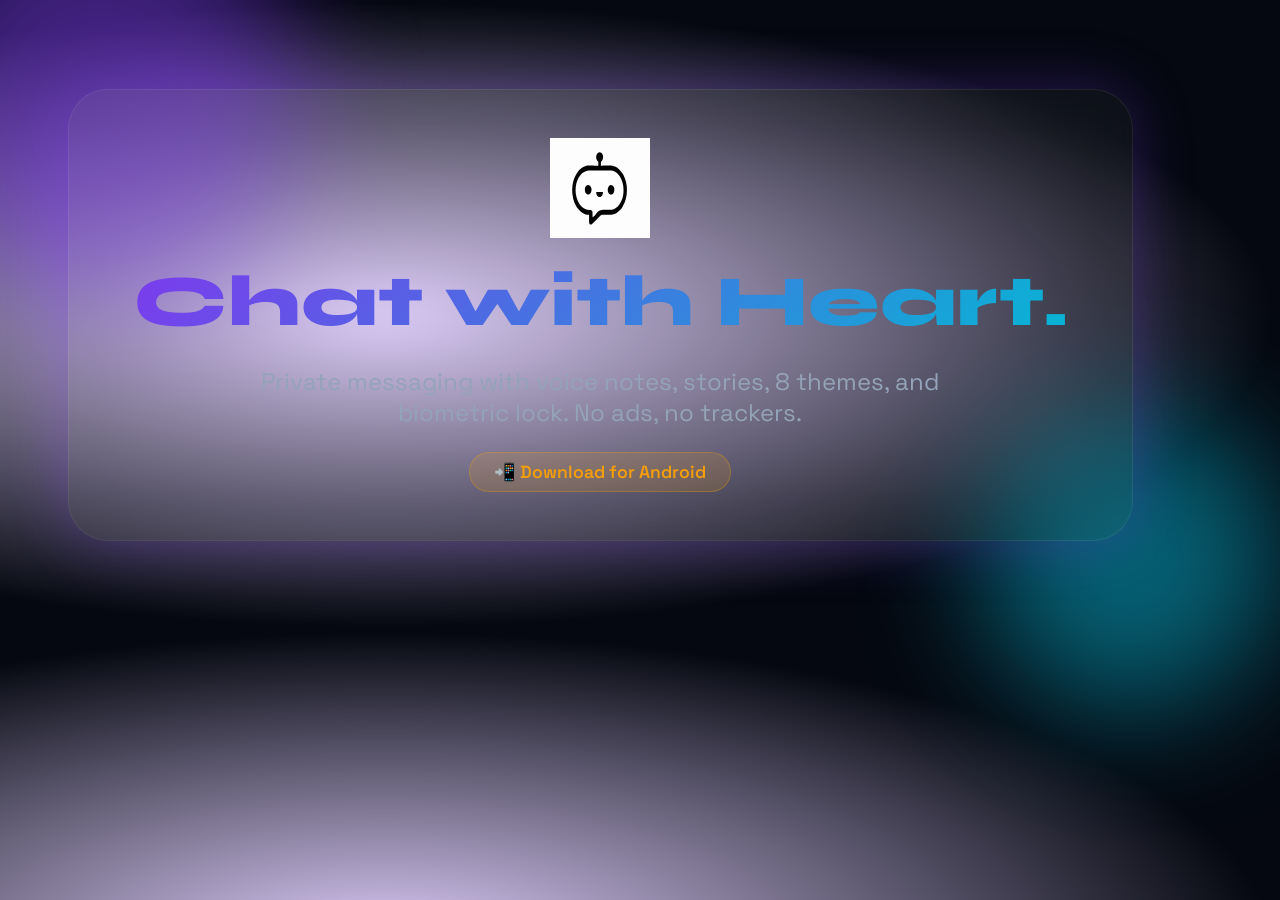
<file: og-image.html>
<!DOCTYPE html>
<html lang="en">
<head>
    <meta charset="UTF-8">
    <meta name="viewport" content="width=1200, height=630, initial-scale=1.0">
    <title>EmoTalk OG Image</title>
    <style>
        * { margin: 0; padding: 0; box-sizing: border-box; }
        body {
            width: 1200px;
            height: 630px;
            overflow: hidden;
            background: radial-gradient(ellipse at 30% 50%, rgba(124,58,237,0.25) 0%, #050810 70%);
            display: flex;
            align-items: center;
            justify-content: center;
            font-family: 'Space Grotesk', 'Inter', sans-serif;
            color: #F1F5F9;
            position: relative;
        }

        /* Floating blur orbs */
        .orb {
            position: absolute;
            border-radius: 50%;
            filter: blur(60px);
            opacity: 0.5;
            z-index: 0;
        }
        .orb-1 {
            width: 400px; height: 400px;
            background: #7C3AED;
            top: -100px; left: -100px;
        }
        .orb-2 {
            width: 300px; height: 300px;
            background: #06B6D4;
            bottom: -80px; right: -80px;
        }

        .card {
            position: relative;
            z-index: 2;
            display: flex;
            flex-direction: column;
            align-items: center;
            gap: 24px;
            padding: 48px 64px;
            border-radius: 40px;
            background: rgba(255,255,255,0.04);
            backdrop-filter: blur(20px);
            border: 1px solid rgba(255,255,255,0.08);
            box-shadow: 0 0 60px rgba(124,58,237,0.3);
            text-align: center;
        }

        .logo {
            width: 100px;
            height: 100px;
        }

        h1 {
            font-family: 'Syne', sans-serif;
            font-weight: 800;
            font-size: 4.5rem;
            background: linear-gradient(135deg, #7C3AED, #06B6D4);
            -webkit-background-clip: text;
            -webkit-text-fill-color: transparent;
            line-height: 1.1;
        }

        p {
            font-size: 1.5rem;
            color: #94A3B8;
            max-width: 700px;
        }

        .tag {
            display: inline-flex;
            align-items: center;
            gap: 8px;
            padding: 8px 24px;
            background: rgba(245,158,11,0.15);
            border: 1px solid rgba(245,158,11,0.3);
            border-radius: 999px;
            color: #F59E0B;
            font-weight: 600;
            font-size: 1.1rem;
        }
    </style>
    <link href="https://fonts.googleapis.com/css2?family=Inter:wght@400;500&family=Space+Grotesk:wght@600;700&family=Syne:wght@800&display=swap" rel="stylesheet">
</head>
<body>
    <div class="orb orb-1"></div>
    <div class="orb orb-2"></div>
    <div class="card">
        <img src="assets/logo.svg" alt="EmoTalk" class="logo">
        <h1>Chat with Heart.</h1>
        <p>Private messaging with voice notes, stories, 8 themes, and biometric lock. No ads, no trackers.</p>
        <span class="tag">📲 Download for Android</span>
    </div>
</body>
</html>
</file>
